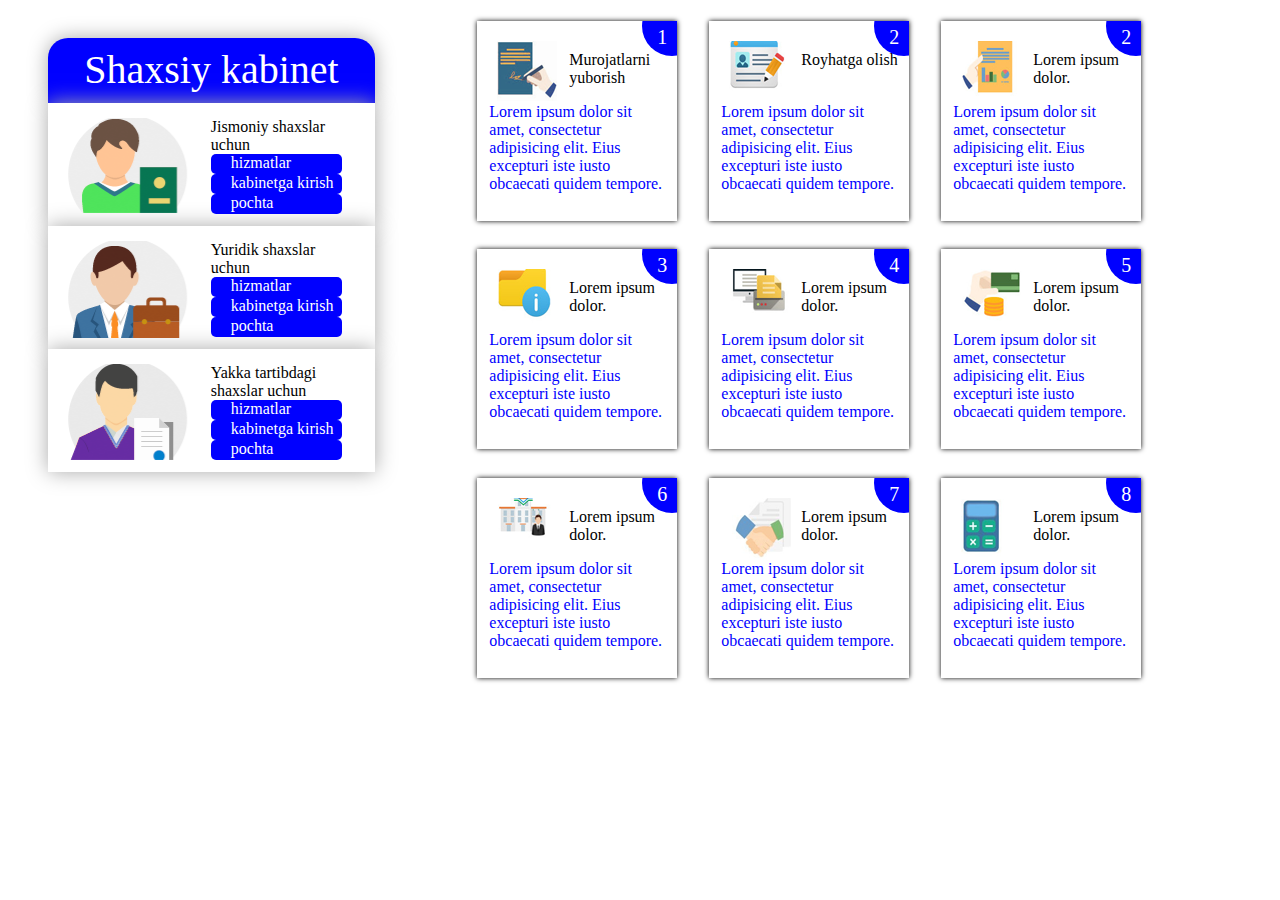
<file: index.html>
<!DOCTYPE html>
<html lang="en">
<head>
    <meta charset="UTF-8">
    <title>Title</title>

    <link rel="stylesheet" href="css/main.css">
</head>
<body>
<div class="box">
    <div class="bolak">
        <div class="kabinet">
            <div class="yol">Shaxsiy kabinet</div>
            <div class="yol">
                <div class="image"></div>
                <div class="matn">
                    <div class="har">Jismoniy shaxslar</div>
                    <div class="har">uchun</div>
                    <div class=""><div class="harf">hizmatlar</div></div>
                   <div class=""> <div class="harf">kabinetga kirish</div></div>
                   <div class=""> <div class="harf">pochta</div></div>
                </div>
            </div>
            <div class="yol">
                <div class="image1"></div>
                <div class="matn">
                    <div class="har">Yuridik shaxslar</div>
                    <div class="har">uchun</div>
                    <div class=""><div class="harf">hizmatlar</div></div>
                    <div class=""> <div class="harf">kabinetga kirish</div></div>
                    <div class=""> <div class="harf">pochta</div></div>
                </div>
            </div>
            <div class="yol">
                <div class="image2"></div>
                <div class="matn">
                    <div class="har">Yakka tartibdagi</div>
                    <div class="har">shaxslar uchun</div>
                    <div class=""><div class="harf">hizmatlar</div></div>
                    <div class=""> <div class="harf">kabinetga kirish</div></div>
                    <div class=""> <div class="harf">pochta</div></div>
                </div>
            </div>
        </div>
    </div>
    <div class="bolak">
        <div class="cord">
            <div class="cord-head">
                <div class="ikki"></div>
                <div class="uch">Murojatlarni yuborish</div>
            </div>
            <div class="cord-footer">Lorem ipsum dolor sit amet, consectetur adipisicing elit. Eius excepturi iste iusto obcaecati quidem tempore.</div>
            <div class="aylana">1</div>
        </div>
        <div class="cord">
            <div class="cord-head">
                <div class="ikki2"></div>
                <div class="uch2">Royhatga olish</div>

            </div>
            <div class="cord-footer">Lorem ipsum dolor sit amet, consectetur adipisicing elit. Eius excepturi iste iusto obcaecati quidem tempore.</div>
            <div class="aylana">2</div>
        </div>
        <div class="cord">
            <div class="cord-head">
                <div class="ikki3"></div>
                <div class="uch3">Lorem ipsum dolor.</div>

            </div>
            <div class="cord-footer">Lorem ipsum dolor sit amet, consectetur adipisicing elit. Eius excepturi iste iusto obcaecati quidem tempore.</div>
            <div class="aylana">2</div>
        </div>
        <div class="cord">
            <div class="cord-head">
                <div class="ikki4"></div>
                <div class="uch4">Lorem ipsum dolor.</div>

            </div>
            <div class="cord-footer">Lorem ipsum dolor sit amet, consectetur adipisicing elit. Eius excepturi iste iusto obcaecati quidem tempore.</div>
            <div class="aylana">3</div>
        </div>
        <div class="cord">
            <div class="cord-head">
                <div class="ikki5"></div>
                <div class="uch5">Lorem ipsum dolor.</div>

            </div>
            <div class="cord-footer">Lorem ipsum dolor sit amet, consectetur adipisicing elit. Eius excepturi iste iusto obcaecati quidem tempore.</div>
            <div class="aylana">4</div>
        </div>
        <div class="cord">
            <div class="cord-head">
                <div class="ikki6"></div>
                <div class="uch6">Lorem ipsum dolor.</div>
            </div>
            <div class="cord-footer">Lorem ipsum dolor sit amet, consectetur adipisicing elit. Eius excepturi iste iusto obcaecati quidem tempore.</div>
            <div class="aylana">5</div>
        </div>
        <div class="cord">
            <div class="cord-head">
                <div class="ikki7"></div>
                <div class="uch7">Lorem ipsum dolor.</div>

            </div>
            <div class="cord-footer">Lorem ipsum dolor sit amet, consectetur adipisicing elit. Eius excepturi iste iusto obcaecati quidem tempore.</div>
            <div class="aylana">6</div>
        </div>
        <div class="cord">
            <div class="cord-head">
                <div class="ikki8"></div>
                <div class="uch8">Lorem ipsum dolor.</div>

            </div>
            <div class="cord-footer">Lorem ipsum dolor sit amet, consectetur adipisicing elit. Eius excepturi iste iusto obcaecati quidem tempore.</div>
            <div class="aylana">7</div>
        </div>
        <div class="cord">
            <div class="cord-head">
                <div class="ikki9"></div>
                <div class="uch9">Lorem ipsum dolor.</div>

            </div>
            <div class="cord-footer">Lorem ipsum dolor sit amet, consectetur adipisicing elit. Eius excepturi iste iusto obcaecati quidem tempore.</div>
            <div class="aylana">8</div>
        </div>

    </div>
</div>
</body>
</html>
</file>
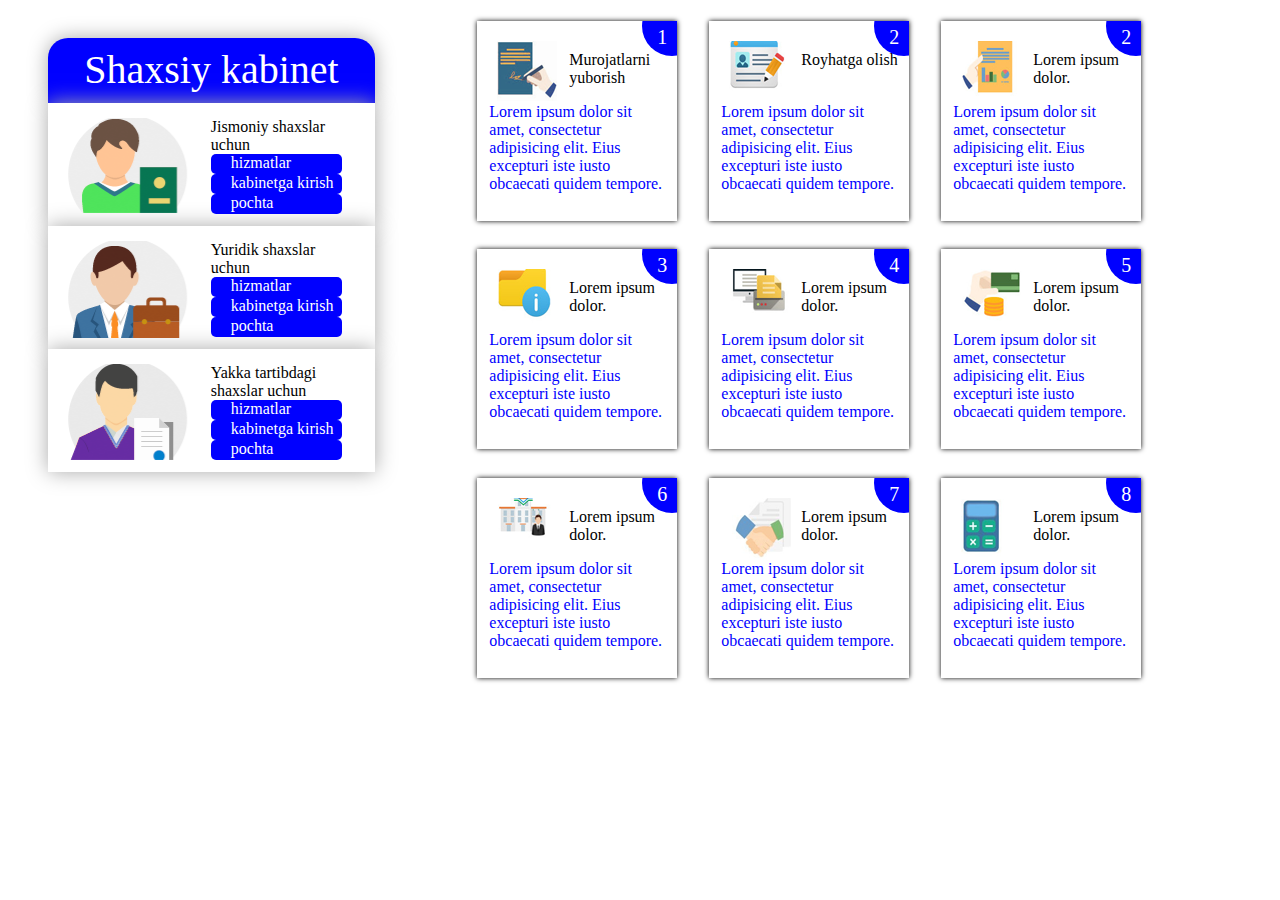
<file: index9.1.html>
<!DOCTYPE html>
<html lang="en">
<head>
    <meta charset="UTF-8">
    <title>Title</title>
    <link rel="stylesheet" href="css/main9.1.css">
</head>
<body>
<div class="box">
    <div class="bolak">
        <div class="kabinet">
            <div class="yol">Shaxsiy kabinet</div>
            <div class="yol">
                <div class="image"></div>
                <div class="matn">
                    <div class="har">Jismoniy shaxslar</div>
                    <div class="har">uchun</div>
                    <div class=""><div class="harf">hizmatlar</div></div>
                   <div class=""> <div class="harf">kabinetga kirish</div></div>
                   <div class=""> <div class="harf">pochta</div></div>
                </div>
            </div>
            <div class="yol">
                <div class="image1"></div>
                <div class="matn">
                    <div class="har">Yuridik shaxslar</div>
                    <div class="har">uchun</div>
                    <div class=""><div class="harf">hizmatlar</div></div>
                    <div class=""> <div class="harf">kabinetga kirish</div></div>
                    <div class=""> <div class="harf">pochta</div></div>
                </div>
            </div>
            <div class="yol">
                <div class="image2"></div>
                <div class="matn">
                    <div class="har">Yakka tartibdagi</div>
                    <div class="har">shaxslar uchun</div>
                    <div class=""><div class="harf">hizmatlar</div></div>
                    <div class=""> <div class="harf">kabinetga kirish</div></div>
                    <div class=""> <div class="harf">pochta</div></div>
                </div>
            </div>
        </div>
    </div>
    <div class="bolak">
        <div class="cord">
            <div class="cord-head">
                <div class="ikki"></div>
                <div class="uch">Murojatlarni yuborish</div>
            </div>
            <div class="cord-footer">Lorem ipsum dolor sit amet, consectetur adipisicing elit. Eius excepturi iste iusto obcaecati quidem tempore.</div>
            <div class="aylana">1</div>
        </div>
        <div class="cord">
            <div class="cord-head">
                <div class="ikki2"></div>
                <div class="uch2">Royhatga olish</div>

            </div>
            <div class="cord-footer">Lorem ipsum dolor sit amet, consectetur adipisicing elit. Eius excepturi iste iusto obcaecati quidem tempore.</div>
            <div class="aylana">2</div>
        </div>
        <div class="cord">
            <div class="cord-head">
                <div class="ikki3"></div>
                <div class="uch3">Lorem ipsum dolor.</div>

            </div>
            <div class="cord-footer">Lorem ipsum dolor sit amet, consectetur adipisicing elit. Eius excepturi iste iusto obcaecati quidem tempore.</div>
            <div class="aylana">2</div>
        </div>
        <div class="cord">
            <div class="cord-head">
                <div class="ikki4"></div>
                <div class="uch4">Lorem ipsum dolor.</div>

            </div>
            <div class="cord-footer">Lorem ipsum dolor sit amet, consectetur adipisicing elit. Eius excepturi iste iusto obcaecati quidem tempore.</div>
            <div class="aylana">3</div>
        </div>
        <div class="cord">
            <div class="cord-head">
                <div class="ikki5"></div>
                <div class="uch5">Lorem ipsum dolor.</div>

            </div>
            <div class="cord-footer">Lorem ipsum dolor sit amet, consectetur adipisicing elit. Eius excepturi iste iusto obcaecati quidem tempore.</div>
            <div class="aylana">4</div>
        </div>
        <div class="cord">
            <div class="cord-head">
                <div class="ikki6"></div>
                <div class="uch6">Lorem ipsum dolor.</div>
            </div>
            <div class="cord-footer">Lorem ipsum dolor sit amet, consectetur adipisicing elit. Eius excepturi iste iusto obcaecati quidem tempore.</div>
            <div class="aylana">5</div>
        </div>
        <div class="cord">
            <div class="cord-head">
                <div class="ikki7"></div>
                <div class="uch7">Lorem ipsum dolor.</div>

            </div>
            <div class="cord-footer">Lorem ipsum dolor sit amet, consectetur adipisicing elit. Eius excepturi iste iusto obcaecati quidem tempore.</div>
            <div class="aylana">6</div>
        </div>
        <div class="cord">
            <div class="cord-head">
                <div class="ikki8"></div>
                <div class="uch8">Lorem ipsum dolor.</div>

            </div>
            <div class="cord-footer">Lorem ipsum dolor sit amet, consectetur adipisicing elit. Eius excepturi iste iusto obcaecati quidem tempore.</div>
            <div class="aylana">7</div>
        </div>
        <div class="cord">
            <div class="cord-head">
                <div class="ikki9"></div>
                <div class="uch9">Lorem ipsum dolor.</div>

            </div>
            <div class="cord-footer">Lorem ipsum dolor sit amet, consectetur adipisicing elit. Eius excepturi iste iusto obcaecati quidem tempore.</div>
            <div class="aylana">8</div>
        </div>

    </div>
</div>
</body>
</html>
</file>
<file: css/main.css>
*{
    box-sizing: border-box;
}
.box{
    width: 100%;
    background-color:white;
    display: flex;
}
.bolak:nth-child(1){
    width: 35%;
    height: 650px;
    background-color: white;
    padding-top: 30px ;
    padding-left: 40px;
}

.kabinet{
    width: 90%;
    height: 70%;
    background-color: white;
    border-radius: 6px;
}
.yol:nth-child(1){
    width: 100%;
    height: 15%;
    background-color: blue;
    box-shadow: 0px 0px 20px darkgray;
    border-radius: 20px  20px 0px 0px;
    font-size: 40px;
    color: white;
    text-align: center;
    padding-top: 8px;
}.yol:nth-child(3){
     display: flex;
     width: 100%;
    height: 28.3%;
     padding-top: 15px;
     padding-left: 20px;
     background-color: white;
     box-shadow: 0px 0px 20px darkgray;
}.yol:nth-child(2){
      display: flex;
    padding-top: 15px;
    padding-left: 20px;
    width: 100%;
    height: 28.3%;
    background-color: white;
      box-shadow: 0px 0px 20px darkgray;

}.yol:nth-child(4){
       display: flex;
       padding-top: 15px;
       padding-left: 20px;
       width: 100%;
    height: 28.3%;
    background-color: white;
       box-shadow: 0px 0px 20px darkgray;
}
.image{
    width:40% ;
    height: 90%;
    background-position-x: -420px;
    background-position-y: -730px;
    background-image: url("../image/intser-icons.png");
    background-repeat: no-repeat;
}
.image1{
    width:40% ;
    height: 90%;
    background-position-x: -560px;
    background-position-y: -730px;
    background-image: url("../image/intser-icons.png");
    background-repeat: no-repeat;
}
.image2{
    width:40% ;
    height: 90%;
    background-position-x: -700px;
    background-position-y: -730px;
    background-image: url("../image/intser-icons.png");
    background-repeat: no-repeat;
}
 .matn{
     width: 60%;
     height: 100%;
     padding-left: 20px;
     justify-content: space-between;
 }
.harf{
    width: 80%;
    height: 20%;
    padding-bottom: 2px;
}
.harf:nth-child(1){
    background-color: blue;
    border-radius: 5px;
    padding-bottom: 2px;
    color: white;
    padding-left: 20px;


}.harf:nth-child(2){
    background-color: blue;
    border-radius: 5px;
     padding-bottom: 2px;
    color: white;
    padding-left: 20px;


}.harf:nth-child(3){
    background-color: blue;
    border-radius: 5px;
    padding-bottom: 2px;
    color: white;
    padding-left: 20px;
}

.bolak:nth-child(2){
    width: 75%;
    height: 690px;
    background-color: white;
    display: flex;
    flex-wrap: wrap;
    padding-left: 50px;
    padding-top: 5px;
}
.cord{
    width: 200px;
    height: 200px;
    background-color: white;
    margin: 8px 16px;
    box-shadow: 0 0 5px black;
    padding: 10px;
    position: relative;
    overflow: hidden;
}
.cord-head:nth-child(1){
    width: 100%;
    height: 40%;
    background-color: white;
display: flex;
}
.cord-footer{
    width: 100%;
    height: 60%;
    background-color: white;
    padding-left: 2px;
}
.ikki{
    width: 40%;
    height: 100%;
    background-color: white;
    background-image: url("../image/intser-icons.png");
    background-repeat: no-repeat;
    background-position-x: 10px;
    background-position-y: 10px;
}
.uch{
    width: 60%;
    height: 100%;
    padding-left: 10px;
    padding-top: 20px;

}
.ikki2{
    width: 40%;
    height: 100%;
    background-color: white;
    background-image: url("../image/intser-icons.png");
    background-repeat: no-repeat;
    background-position-x: -90px;
    background-position-y: 10px;
}
.uch2{
    padding-left: 10px;
    padding-top: 20px;
    width: 60%;
    height: 100%;
}

.ikki3{
    width: 40%;
    height: 100%;
    background-color: white;
    background-image: url("../image/intser-icons.png");
    background-repeat: no-repeat;
    background-position-x: -190px;
    background-position-y: 10px;
}
.uch3{
    width: 60%;
    height: 100%;
    padding-left: 10px;
    padding-top: 20px;
}
.ikki4{
    width: 40%;
    height: 100%;
    background-color: white;
    background-image: url("../image/intser-icons.png");
    background-repeat: no-repeat;
    background-position-x: -290px;
     background-position-y: 10px;
}
.uch4{
    width: 60%;
    height: 100%;
    padding-left: 10px;
    padding-top: 20px;
}
.ikki5{
    width: 40%;
    height: 100%;
    background-color: white;
    background-image: url("../image/intser-icons.png");
    background-repeat: no-repeat;
    background-position-x: -390px;
    background-position-y: 10px;
}
.uch5{
    width: 60%;
    height: 100%;
    padding-left: 10px;
    padding-top: 20px;
}
.ikki6{
    width: 40%;
    height: 100%;
    background-color: white;
    background-image: url("../image/intser-icons.png");
    background-repeat: no-repeat;
    background-position-x: -490px;
    background-position-y: 10px;
}
.uch6{
    width: 60%;
    height: 100%;
    padding-left: 10px;
    padding-top: 20px;
}
.ikki7{
    width: 40%;
    height: 100%;
    background-color: white;
    background-image: url("../image/intser-icons.png");
    background-repeat: no-repeat;
    background-position-x: -590px;
    background-position-y: 10px;
}
.uch7{
    width: 60%;
    height: 100%;
    padding-left: 10px;
    padding-top: 20px;
}
.ikki8{
    width: 40%;
    height: 100%;
    background-color: white;
    background-image: url("../image/intser-icons.png");
    background-repeat: no-repeat;
    background-position-x: -690px;
    background-position-y: 10px;
}
.uch8{
    width: 60%;
    height: 100%;
    padding-left: 10px;
    padding-top: 20px;
}
.ikki9{
    width: 40%;
    height: 100%;
    background-color: white;
    background-image: url("../image/intser-icons.png");
    background-repeat: no-repeat;
    background-position-x: -790px;
    background-position-y: 10px;
}
.uch9{
    width: 60%;
    height: 100%;
    padding-left: 10px;
    padding-top: 20px;
}
.cord-footer{
    color: blue;
}
.aylana{
    border-radius: 50%;
    width: 60px;
    height: 60px;
    background-color: blue;
    position: absolute;
    top: -25px;
    right: -25px;
color: white;
    font-size: 20px;
    padding-top: 30px;
    padding-left: 15px;
}
</file>
<file: css/main9.1.css>
*{
    box-sizing: border-box;
}
.box{
    width: 100%;
    background-color:white;
    display: flex;
}
.bolak:nth-child(1){
    width: 35%;
    height: 650px;
    background-color: white;
    padding-top: 30px ;
    padding-left: 40px;
}

.kabinet{
    width: 90%;
    height: 70%;
    background-color: white;
    border-radius: 6px;
}
.yol:nth-child(1){
    width: 100%;
    height: 15%;
    background-color: blue;
    box-shadow: 0px 0px 20px darkgray;
    border-radius: 20px  20px 0px 0px;
    font-size: 40px;
    color: white;
    text-align: center;
    padding-top: 8px;
}.yol:nth-child(3){
     display: flex;
     width: 100%;
    height: 28.3%;
     padding-top: 15px;
     padding-left: 20px;
     background-color: white;
     box-shadow: 0px 0px 20px darkgray;
}.yol:nth-child(2){
      display: flex;
    padding-top: 15px;
    padding-left: 20px;
    width: 100%;
    height: 28.3%;
    background-color: white;
      box-shadow: 0px 0px 20px darkgray;

}.yol:nth-child(4){
       display: flex;
       padding-top: 15px;
       padding-left: 20px;
       width: 100%;
    height: 28.3%;
    background-color: white;
       box-shadow: 0px 0px 20px darkgray;
}
.image{
    width:40% ;
    height: 90%;
    background-position-x: -420px;
    background-position-y: -730px;
    background-image: url("../image/intser-icons.png");
    background-repeat: no-repeat;
}
.image1{
    width:40% ;
    height: 90%;
    background-position-x: -560px;
    background-position-y: -730px;
    background-image: url("../image/intser-icons.png");
    background-repeat: no-repeat;
}
.image2{
    width:40% ;
    height: 90%;
    background-position-x: -700px;
    background-position-y: -730px;
    background-image: url("../image/intser-icons.png");
    background-repeat: no-repeat;
}
 .matn{
     width: 60%;
     height: 100%;
     padding-left: 20px;
     justify-content: space-between;
 }
.harf{
    width: 80%;
    height: 20%;
    padding-bottom: 2px;
}
.harf:nth-child(1){
    background-color: blue;
    border-radius: 5px;
    padding-bottom: 2px;
    color: white;
    padding-left: 20px;


}.harf:nth-child(2){
    background-color: blue;
    border-radius: 5px;
     padding-bottom: 2px;
    color: white;
    padding-left: 20px;


}.harf:nth-child(3){
    background-color: blue;
    border-radius: 5px;
    padding-bottom: 2px;
    color: white;
    padding-left: 20px;
}

.bolak:nth-child(2){
    width: 75%;
    height: 690px;
    background-color: white;
    display: flex;
    flex-wrap: wrap;
    padding-left: 50px;
    padding-top: 5px;
}
.cord{
    width: 200px;
    height: 200px;
    background-color: white;
    margin: 8px 16px;
    box-shadow: 0 0 5px black;
    padding: 10px;
    position: relative;
    overflow: hidden;
}
.cord-head:nth-child(1){
    width: 100%;
    height: 40%;
    background-color: white;
display: flex;
}
.cord-footer{
    width: 100%;
    height: 60%;
    background-color: white;
    padding-left: 2px;
}
.ikki{
    width: 40%;
    height: 100%;
    background-color: white;
    background-image: url("../image/intser-icons.png");
    background-repeat: no-repeat;
    background-position-x: 10px;
    background-position-y: 10px;
}
.uch{
    width: 60%;
    height: 100%;
    padding-left: 10px;
    padding-top: 20px;

}
.ikki2{
    width: 40%;
    height: 100%;
    background-color: white;
    background-image: url("../image/intser-icons.png");
    background-repeat: no-repeat;
    background-position-x: -90px;
    background-position-y: 10px;
}
.uch2{
    padding-left: 10px;
    padding-top: 20px;
    width: 60%;
    height: 100%;
}

.ikki3{
    width: 40%;
    height: 100%;
    background-color: white;
    background-image: url("../image/intser-icons.png");
    background-repeat: no-repeat;
    background-position-x: -190px;
    background-position-y: 10px;
}
.uch3{
    width: 60%;
    height: 100%;
    padding-left: 10px;
    padding-top: 20px;
}
.ikki4{
    width: 40%;
    height: 100%;
    background-color: white;
    background-image: url("../image/intser-icons.png");
    background-repeat: no-repeat;
    background-position-x: -290px;
     background-position-y: 10px;
}
.uch4{
    width: 60%;
    height: 100%;
    padding-left: 10px;
    padding-top: 20px;
}
.ikki5{
    width: 40%;
    height: 100%;
    background-color: white;
    background-image: url("../image/intser-icons.png");
    background-repeat: no-repeat;
    background-position-x: -390px;
    background-position-y: 10px;
}
.uch5{
    width: 60%;
    height: 100%;
    padding-left: 10px;
    padding-top: 20px;
}
.ikki6{
    width: 40%;
    height: 100%;
    background-color: white;
    background-image: url("../image/intser-icons.png");
    background-repeat: no-repeat;
    background-position-x: -490px;
    background-position-y: 10px;
}
.uch6{
    width: 60%;
    height: 100%;
    padding-left: 10px;
    padding-top: 20px;
}
.ikki7{
    width: 40%;
    height: 100%;
    background-color: white;
    background-image: url("../image/intser-icons.png");
    background-repeat: no-repeat;
    background-position-x: -590px;
    background-position-y: 10px;
}
.uch7{
    width: 60%;
    height: 100%;
    padding-left: 10px;
    padding-top: 20px;
}
.ikki8{
    width: 40%;
    height: 100%;
    background-color: white;
    background-image: url("../image/intser-icons.png");
    background-repeat: no-repeat;
    background-position-x: -690px;
    background-position-y: 10px;
}
.uch8{
    width: 60%;
    height: 100%;
    padding-left: 10px;
    padding-top: 20px;
}
.ikki9{
    width: 40%;
    height: 100%;
    background-color: white;
    background-image: url("../image/intser-icons.png");
    background-repeat: no-repeat;
    background-position-x: -790px;
    background-position-y: 10px;
}
.uch9{
    width: 60%;
    height: 100%;
    padding-left: 10px;
    padding-top: 20px;
}
.cord-footer{
    color: blue;
}
.aylana{
    border-radius: 50%;
    width: 60px;
    height: 60px;
    background-color: blue;
    position: absolute;
    top: -25px;
    right: -25px;
color: white;
    font-size: 20px;
    padding-top: 30px;
    padding-left: 15px;
}
</file>
